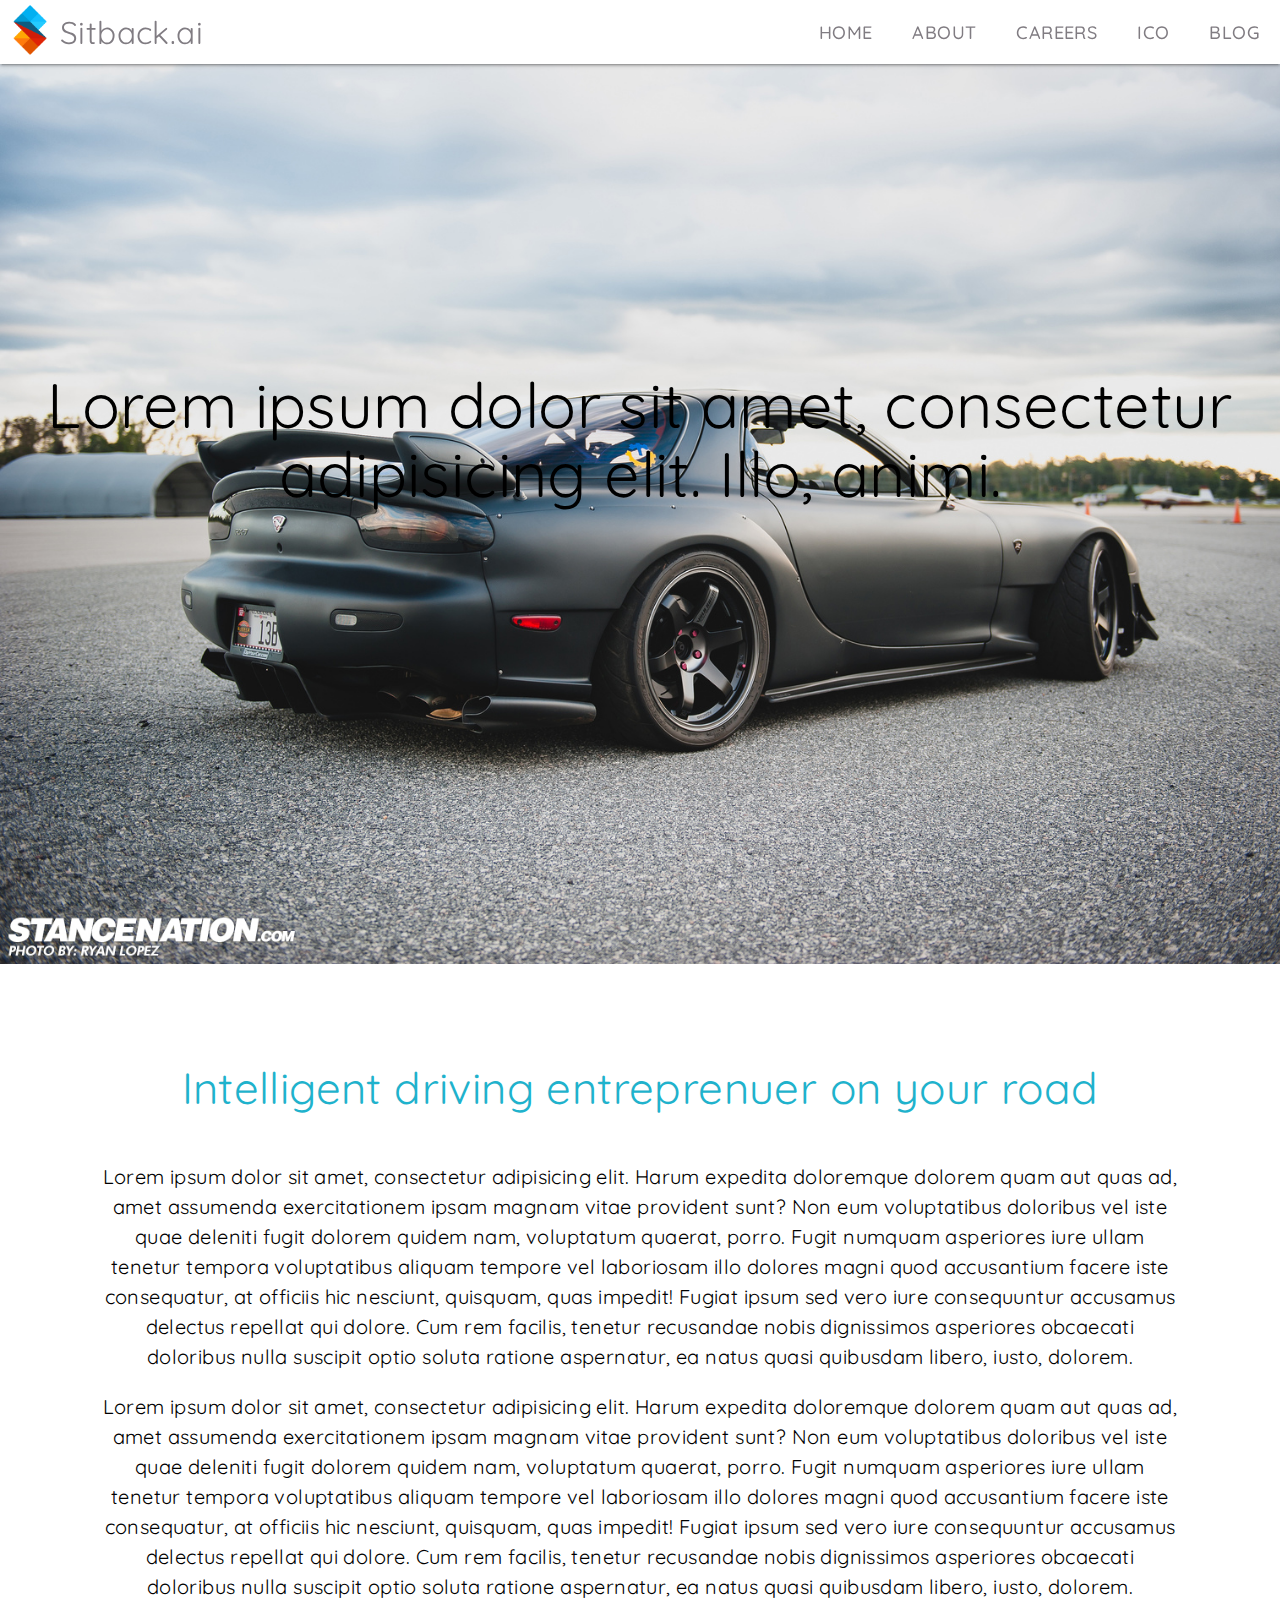
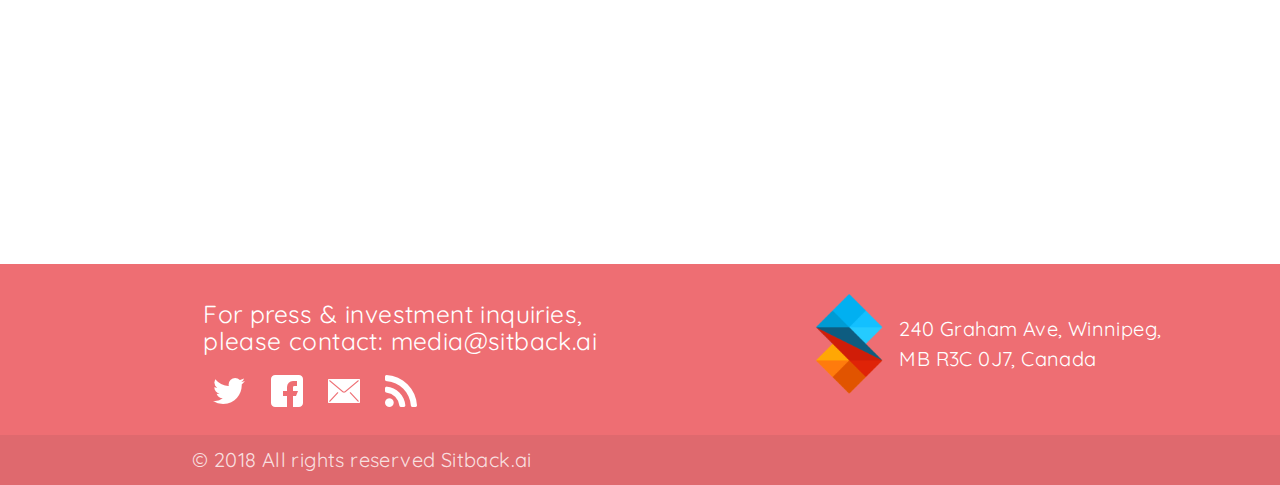
<file: index.html>
<html>
	<head>
		<title>Sitback.ai</title>
		<link rel="shortcut icon" type="image/x-icon" href="images/logo.png" />
		<link rel="stylesheet" href="css/materialize.css">
		<link rel="stylesheet" href="css/styles.css">
		<link href="https://fonts.googleapis.com/css?family=Quicksand" rel="stylesheet">
		<script src="js/materialize.js"></script>
		<script src="js/main.js"></script>
			
		
	</head>

	<body>


		<div class="navbar-fixed">
			<nav>
			    <div class="navbar-wrapper">
			      <img class="logo" src="images/logo.png" alt="logo">
			      <a href="main.html" class="brand-logo">Sitback.ai</a>
			      <ul id="nav-mobile" class="right hide-on-med-and-down">
			        <li><strong><a href="main.html">HOME</a></strong></li>
			        <li><strong><a href="#about">ABOUT</a></strong></li>
			        <li><strong><a href="careers.html">CAREERS</a></strong></li>
			        <li><strong><a href="sitbackICO.html">ICO</a></strong></li>
			        <li><strong><a href="blog.html">BLOG</a></strong></li>
			      </ul>
			    </div>
			</nav>
		</div>
	  

	    <div class="row">
		    <div class="container col s12 m12 l12">

		      <div id="home" class="section scrollspy">
		        <h1 class="center">Lorem ipsum dolor sit amet, consectetur adipisicing elit. Illo, animi.</h1>
		      </div>

		      <div id="about" class="section scrollspy">
		        <h3>Intelligent driving entreprenuer on your road </h3>

		        <br>

		        <p>Lorem ipsum dolor sit amet, consectetur adipisicing elit. Harum expedita doloremque dolorem quam aut quas ad, amet assumenda exercitationem ipsam magnam vitae provident sunt? Non eum voluptatibus doloribus vel iste quae deleniti fugit dolorem quidem nam, voluptatum quaerat, porro. Fugit numquam asperiores iure ullam tenetur tempora voluptatibus aliquam tempore vel laboriosam illo dolores magni quod accusantium facere iste consequatur, at officiis hic nesciunt, quisquam, quas impedit! Fugiat ipsum sed vero iure consequuntur accusamus delectus repellat qui dolore. Cum rem facilis, tenetur recusandae nobis dignissimos asperiores obcaecati doloribus nulla suscipit optio soluta ratione aspernatur, ea natus quasi quibusdam libero, iusto, dolorem.</p>
		   
		        <p>Lorem ipsum dolor sit amet, consectetur adipisicing elit. Harum expedita doloremque dolorem quam aut quas ad, amet assumenda exercitationem ipsam magnam vitae provident sunt? Non eum voluptatibus doloribus vel iste quae deleniti fugit dolorem quidem nam, voluptatum quaerat, porro. Fugit numquam asperiores iure ullam tenetur tempora voluptatibus aliquam tempore vel laboriosam illo dolores magni quod accusantium facere iste consequatur, at officiis hic nesciunt, quisquam, quas impedit! Fugiat ipsum sed vero iure consequuntur accusamus delectus repellat qui dolore. Cum rem facilis, tenetur recusandae nobis dignissimos asperiores obcaecati doloribus nulla suscipit optio soluta ratione aspernatur, ea natus quasi quibusdam libero, iusto, dolorem.</p>


		      </div>

   			</div>
		</div>

		<footer class="page-footer">

            <div class="container">
	            <div class="row">
	              <div class="col l6 s6">
	                <h5 class="white-text">For press & investment inquiries, please contact: media@sitback.ai</h5>
	                
	                <ul class="social-media">
	                  <li><a class="grey-text text-lighten-3" href="#!"><img src="images/twitter.png" alt=""></a></li>
	                  <li><a class="grey-text text-lighten-3" href="#!"><img src="images/facebook.png" alt=""></a></li>
	                  <li><a class="grey-text text-lighten-3" href="#!"><img src="images/gmail.png" alt=""></a></li>
	                  <li><a class="grey-text text-lighten-3" href="#!"><img src="images/rss.png" alt=""></a></li>
	                  
	                </ul>
	              </div>
	              <div class="footer-inline col l4 offset-l2 s4">
	               		<img class="footer-logo" src="images/logo.png" alt="">
	               		<p>240 Graham Ave, Winnipeg, MB R3C 0J7, Canada</p>
	              </div>
	            </div>
            </div>

            <div class="footer-copyright">
              <div class="container">
              © 2018 All rights reserved Sitback.ai
              </div>
            </div>
        </footer>
		

	</body>
</html>
</file>
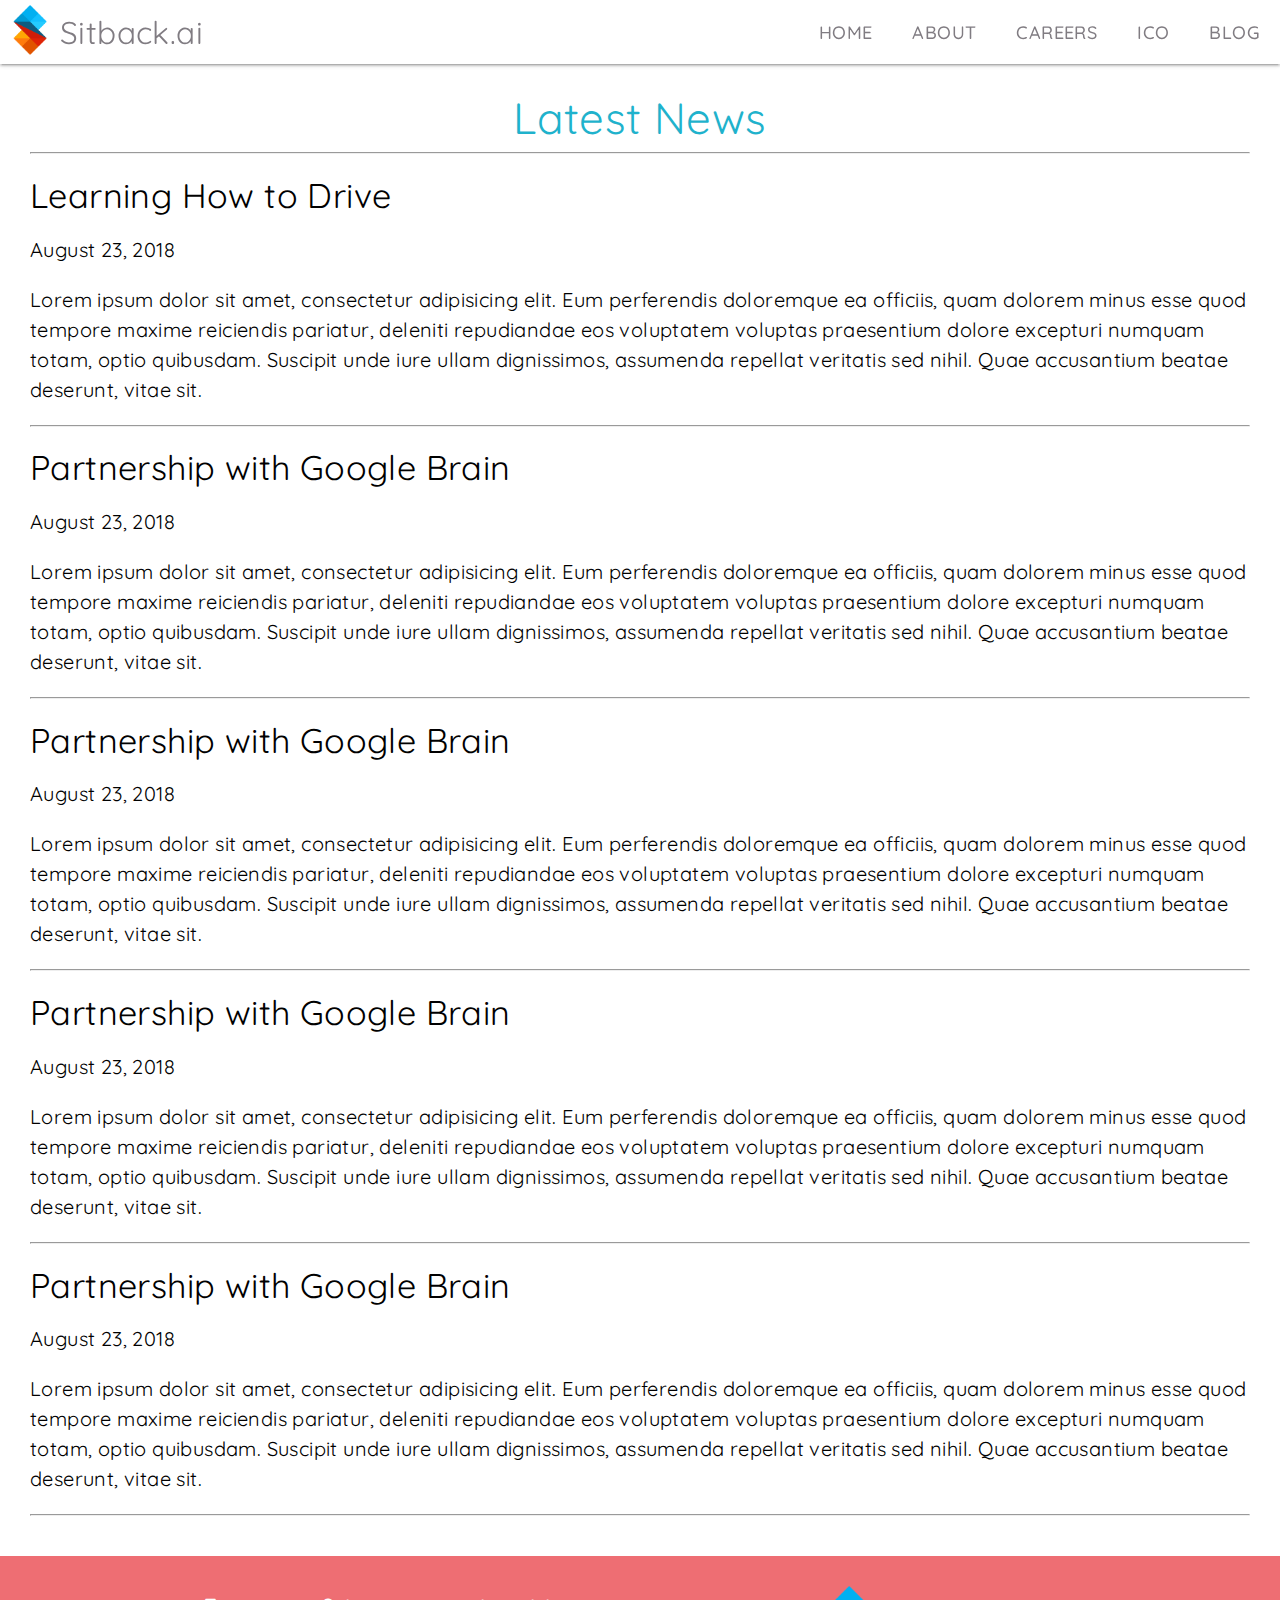
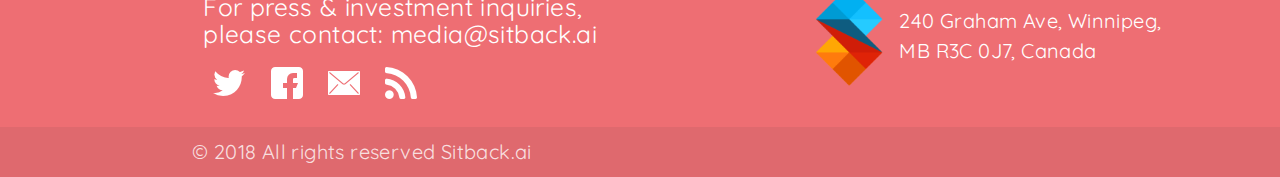
<file: blog.html>
<html>
	<head>
		<title>Sitback.ai</title>
		<link rel="shortcut icon" type="image/x-icon" href="images/logo.png" />
		<link rel="stylesheet" href="css/materialize.css">
		<link rel="stylesheet" href="css/styles.css">
		<link href="https://fonts.googleapis.com/css?family=Quicksand" rel="stylesheet">
		<script src="js/materialize.js"></script>
		<script src="js/main.js"></script>
			
		
	</head>

	<body>

		<div class="navbar-fixed">
			<nav>
			    <div class="navbar-wrapper">
			      <img class="logo" src="images/logo.png" alt="logo">
			      <a href="index.html" class="brand-logo">Sitback.ai</a>
			      <ul id="nav-mobile" class="right hide-on-med-and-down">
			        <li><strong><a href="index.html">HOME</a></strong></li>
			        <li><strong><a href="index.html#about">ABOUT</a></strong></li>
			        <li><strong><a href="careers.html">CAREERS</a></strong></li>
			        <li><strong><a href="sitbackICO.html">ICO</a></strong></li>
			        <li><strong><a href="blog.html">BLOG</a></strong></li>
			      </ul>
			    </div>
			</nav>
		</div>
	  

	    <div class="row">
		    <div class="container col s12 m12 l12">
		        <div id="blog-section" class="section scrollspy">
			        <h3>Latest News</h3>
			        <hr>

			        <a class="article-link" href="#">
				        <article>
				        	<h4>Learning How to Drive</h4>
				        	<p>August 23, 2018</p>
				        	<p>Lorem ipsum dolor sit amet, consectetur adipisicing elit. Eum perferendis doloremque ea officiis, quam dolorem minus esse quod tempore maxime reiciendis pariatur, deleniti repudiandae eos voluptatem voluptas praesentium dolore excepturi numquam totam, optio quibusdam. Suscipit unde iure ullam dignissimos, assumenda repellat veritatis sed nihil. Quae accusantium beatae deserunt, vitae sit.</p>
				        	<hr>
				        </article>
			        </a>

			        <a class="article-link" href="#">
				        <article>
				        	<h4>Partnership with Google Brain</h4>
				        	<p>August 23, 2018</p>
				        	<p>Lorem ipsum dolor sit amet, consectetur adipisicing elit. Eum perferendis doloremque ea officiis, quam dolorem minus esse quod tempore maxime reiciendis pariatur, deleniti repudiandae eos voluptatem voluptas praesentium dolore excepturi numquam totam, optio quibusdam. Suscipit unde iure ullam dignissimos, assumenda repellat veritatis sed nihil. Quae accusantium beatae deserunt, vitae sit.</p>
				        	<hr>
				        </article>

				        <a class="article-link" href="#">
				        <article>
				        	<h4>Partnership with Google Brain</h4>
				        	<p>August 23, 2018</p>
				        	<p>Lorem ipsum dolor sit amet, consectetur adipisicing elit. Eum perferendis doloremque ea officiis, quam dolorem minus esse quod tempore maxime reiciendis pariatur, deleniti repudiandae eos voluptatem voluptas praesentium dolore excepturi numquam totam, optio quibusdam. Suscipit unde iure ullam dignissimos, assumenda repellat veritatis sed nihil. Quae accusantium beatae deserunt, vitae sit.</p>
				        	<hr>
				        </article>

				        <a class="article-link" href="#">
				        <article>
				        	<h4>Partnership with Google Brain</h4>
				        	<p>August 23, 2018</p>
				        	<p>Lorem ipsum dolor sit amet, consectetur adipisicing elit. Eum perferendis doloremque ea officiis, quam dolorem minus esse quod tempore maxime reiciendis pariatur, deleniti repudiandae eos voluptatem voluptas praesentium dolore excepturi numquam totam, optio quibusdam. Suscipit unde iure ullam dignissimos, assumenda repellat veritatis sed nihil. Quae accusantium beatae deserunt, vitae sit.</p>
				        	<hr>
				        </article>

				        <a class="article-link" href="#">
				        <article>
				        	<h4>Partnership with Google Brain</h4>
				        	<p>August 23, 2018</p>
				        	<p>Lorem ipsum dolor sit amet, consectetur adipisicing elit. Eum perferendis doloremque ea officiis, quam dolorem minus esse quod tempore maxime reiciendis pariatur, deleniti repudiandae eos voluptatem voluptas praesentium dolore excepturi numquam totam, optio quibusdam. Suscipit unde iure ullam dignissimos, assumenda repellat veritatis sed nihil. Quae accusantium beatae deserunt, vitae sit.</p>
				        	<hr>
				        </article>
			        </a>
		      	</div>
   			</div>
		</div>

		<footer class="page-footer">

            <div class="container">
	            <div class="row">
	              <div class="col l6 s6">
	                <h5 class="white-text">For press & investment inquiries, please contact: media@sitback.ai</h5>
	                
	                <ul class="social-media">
	                  <li><a class="grey-text text-lighten-3" href="#!"><img src="images/twitter.png" alt=""></a></li>
	                  <li><a class="grey-text text-lighten-3" href="#!"><img src="images/facebook.png" alt=""></a></li>
	                  <li><a class="grey-text text-lighten-3" href="#!"><img src="images/gmail.png" alt=""></a></li>
	                  <li><a class="grey-text text-lighten-3" href="#!"><img src="images/rss.png" alt=""></a></li>
	                  
	                </ul>
	              </div>
	              <div class="footer-inline col l4 offset-l2 s4">
	               		<img class="footer-logo" src="images/logo.png" alt="">
	               		<p>240 Graham Ave, Winnipeg, MB R3C 0J7, Canada</p>
	              </div>
	            </div>
            </div>

            <div class="footer-copyright">
              <div class="container">
              © 2018 All rights reserved Sitback.ai
              </div>
            </div>
        </footer>
		

  		
	 
	</body>
</html>
</file>
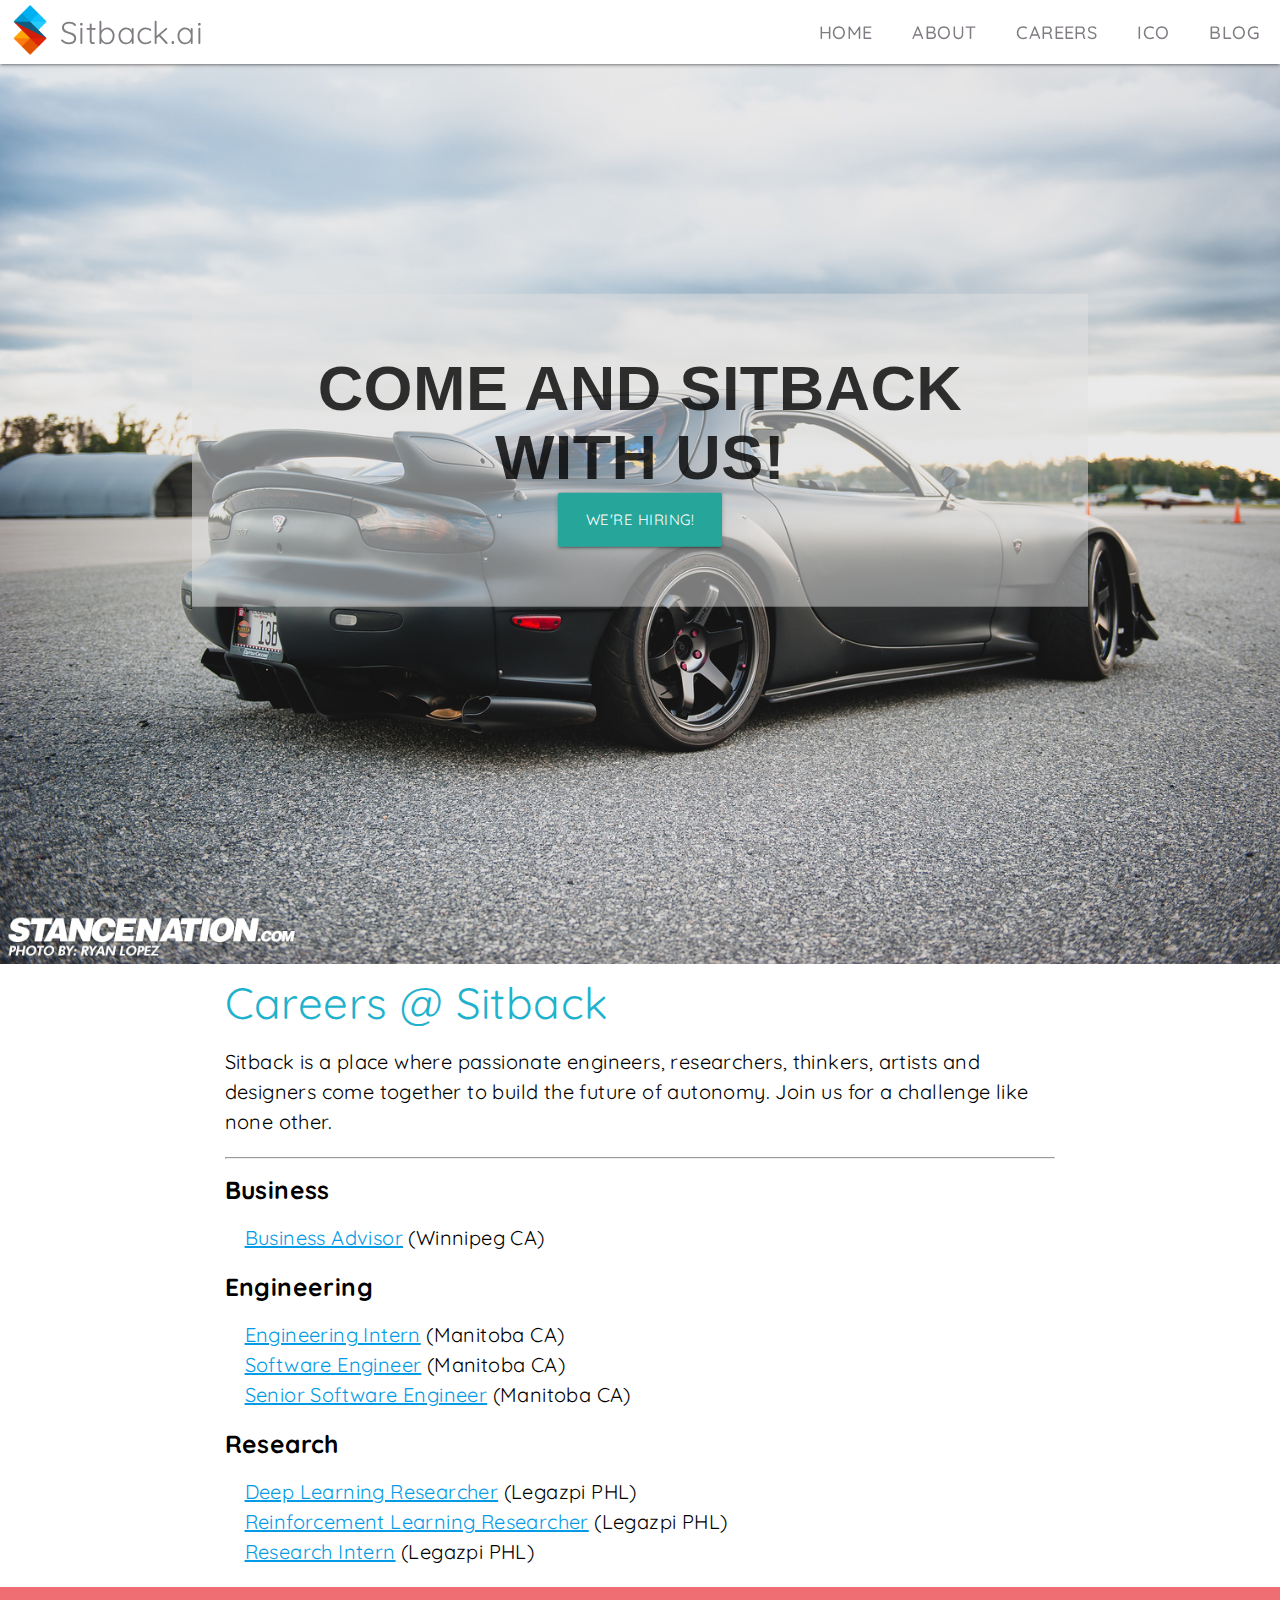
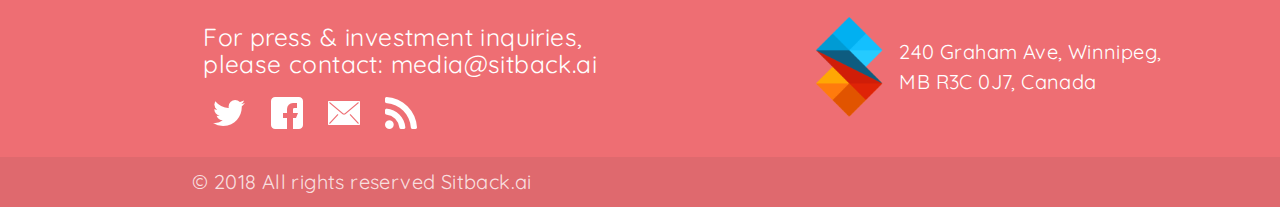
<file: careers.html>
<html>
	<head>
		<title>Sitback.ai</title>
		<link rel="shortcut icon" type="image/x-icon" href="images/logo.png" />
		<link rel="stylesheet" href="css/materialize.css">
		<link rel="stylesheet" href="css/styles.css">
		<link href="https://fonts.googleapis.com/css?family=Quicksand" rel="stylesheet">
		<script src="js/materialize.js"></script>
		<script src="js/main.js"></script>
			
		
	</head>

	<body>


		<div class="navbar-fixed">
			<nav>
			    <div class="navbar-wrapper">
			      <img class="logo" src="images/logo.png" alt="logo">
			      <a href="index.html" class="brand-logo">Sitback.ai</a>
			      <ul id="nav-mobile" class="right hide-on-med-and-down">
			        <li><strong><a href="index.html">HOME</a></strong></li>
			        <li><strong><a href="index.html#about">ABOUT</a></strong></li>
			        <li><strong><a href="careers.html">CAREERS</a></strong></li>
			        <li><strong><a href="sitbackICO.html">ICO</a></strong></li>
			        <li><strong><a href="blog.html">BLOG</a></strong></li>
			      </ul>
			    </div>
			</nav>
		</div>
	  

	    <div class="row">
		    <div class="container col s12 m12 l12">

		      <div id="home" class="section">
			      <div class="center-career">
			      	 <h1 class="career-heading-font">COME AND SITBACK WITH US!</h1>
			       	 <a href="#careerList" class="waves-effect waves-light btn-large">WE'RE HIRING!</a>
			      </div>
		      </div>

		      <div id="careerList" class="section scrollspy">

			    <div class="col s8 m8 l8 offset-l2 offset-s2 offset-m2">
			        <h3>Careers @ Sitback</h3>  
			        <p>
						Sitback is a place where passionate engineers, researchers, thinkers, artists and designers come together to build the future of autonomy. Join us for a challenge like none other.
					</p>

					<hr>
				<div class="career-nav">
					<h5 class="strong">Business</h5>
						<ul>
							<li><a href="#">Business Advisor</a> (Winnipeg CA)</li>
						</ul>
						

					<h5 class="strong">Engineering</h5>
						<ul>
							<li><a href="#">Engineering Intern</a> (Manitoba CA)</li>
							<li><a href="#">Software Engineer</a> (Manitoba CA)</li>
							<li><a href="#">Senior Software Engineer</a> (Manitoba CA)</li>
						</ul>
						
			
					<h5 class="strong">Research</h5>
						<ul>
							<li><a href="#">Deep Learning Researcher</a> (Legazpi PHL)</li>
							<li><a href="#">Reinforcement Learning Researcher</a> (Legazpi PHL)</li>
							<li><a href="#">Research Intern</a> (Legazpi PHL)</li>
						</ul>
				</div>	
						
						

			       


				</div>

		      </div>

   			</div>
		</div>

		<footer class="page-footer">

            <div class="container">
	            <div class="row">
	              <div class="col l6 s6">
	                <h5 class="white-text">For press & investment inquiries, please contact: media@sitback.ai</h5>
	                
	                <ul class="social-media">
	                  <li><a class="grey-text text-lighten-3" href="#!"><img src="images/twitter.png" alt=""></a></li>
	                  <li><a class="grey-text text-lighten-3" href="#!"><img src="images/facebook.png" alt=""></a></li>
	                  <li><a class="grey-text text-lighten-3" href="#!"><img src="images/gmail.png" alt=""></a></li>
	                  <li><a class="grey-text text-lighten-3" href="#!"><img src="images/rss.png" alt=""></a></li>
	                  
	                </ul>
	              </div>
	              <div class="footer-inline col l4 offset-l2 s4">
	               		<img class="footer-logo" src="images/logo.png" alt="">
	               		<p>240 Graham Ave, Winnipeg, MB R3C 0J7, Canada</p>
	              </div>
	            </div>
            </div>

            <div class="footer-copyright">
              <div class="container">
              © 2018 All rights reserved Sitback.ai
              </div>
            </div>
        </footer>
		

	</body>
</html>
</file>
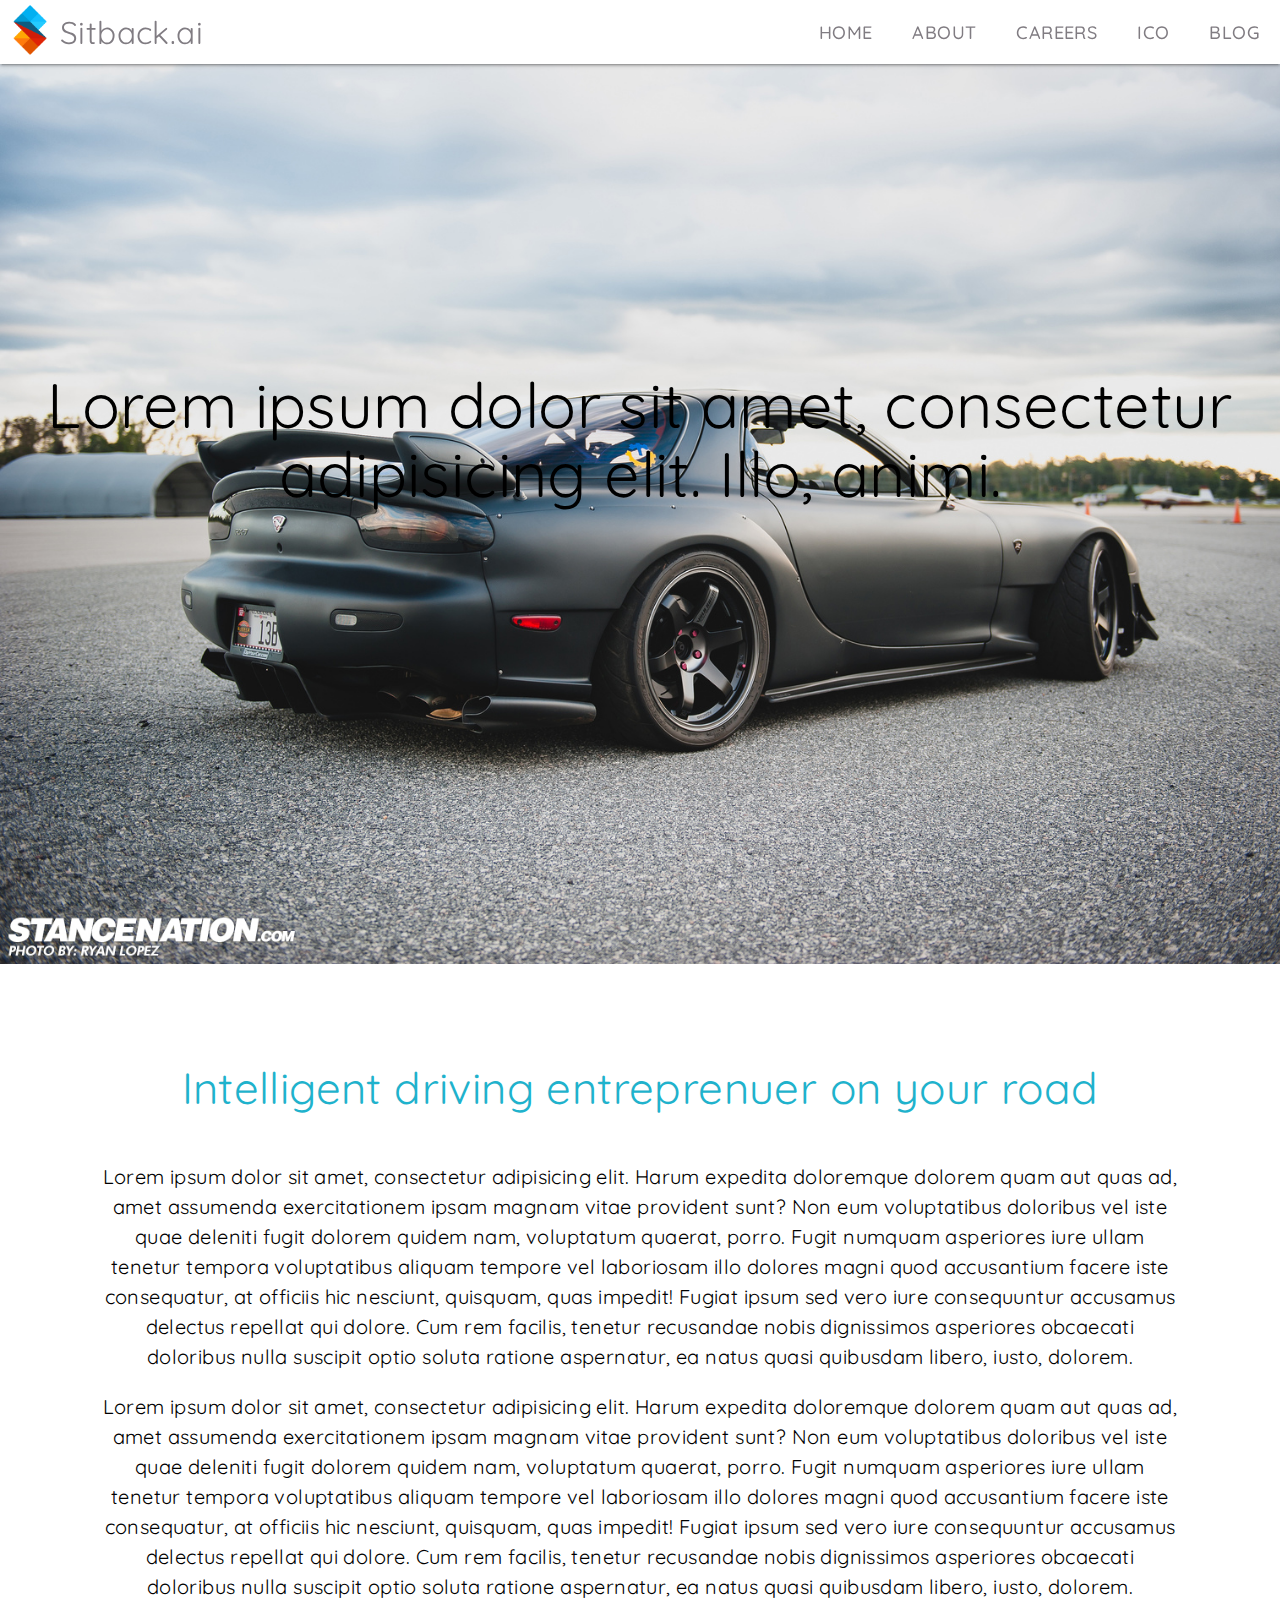
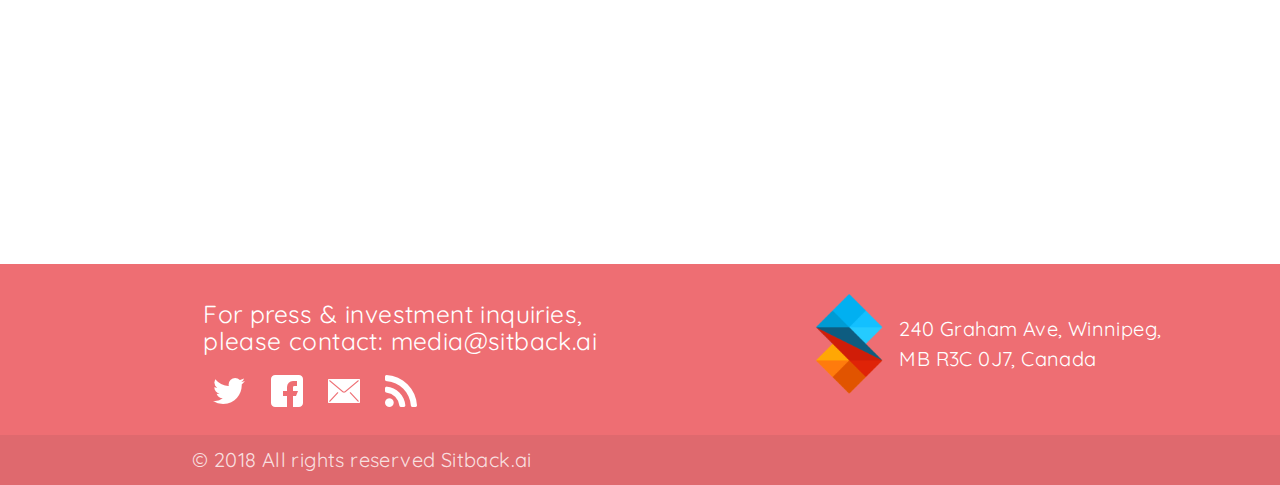
<file: main.html>
<html>
	<head>
		<title>Sitback.ai</title>
		<link rel="shortcut icon" type="image/x-icon" href="images/logo.png" />
		<link rel="stylesheet" href="css/materialize.css">
		<link rel="stylesheet" href="css/styles.css">
		<link href="https://fonts.googleapis.com/css?family=Quicksand" rel="stylesheet">
		<script src="js/materialize.js"></script>
		<script src="js/main.js"></script>
			
		
	</head>

	<body>


		<div class="navbar-fixed">
			<nav>
			    <div class="navbar-wrapper">
			      <img class="logo" src="images/logo.png" alt="logo">
			      <a href="index.html" class="brand-logo">Sitback.ai</a>
			      <ul id="nav-mobile" class="right hide-on-med-and-down">
			        <li><strong><a href="index.html">HOME</a></strong></li>
			        <li><strong><a href="#about">ABOUT</a></strong></li>
			        <li><strong><a href="careers.html">CAREERS</a></strong></li>
			        <li><strong><a href="sitbackICO.html">ICO</a></strong></li>
			        <li><strong><a href="blog.html">BLOG</a></strong></li>
			      </ul>
			    </div>
			</nav>
		</div>
	  

	    <div class="row">
		    <div class="container col s12 m12 l12">

		      <div id="home" class="section scrollspy">
		        <h1 class="center">Lorem ipsum dolor sit amet, consectetur adipisicing elit. Illo, animi.</h1>
		      </div>

		      <div id="about" class="section scrollspy">
		        <h3>Intelligent driving entreprenuer on your road </h3>

		        <br>

		        <p>Lorem ipsum dolor sit amet, consectetur adipisicing elit. Harum expedita doloremque dolorem quam aut quas ad, amet assumenda exercitationem ipsam magnam vitae provident sunt? Non eum voluptatibus doloribus vel iste quae deleniti fugit dolorem quidem nam, voluptatum quaerat, porro. Fugit numquam asperiores iure ullam tenetur tempora voluptatibus aliquam tempore vel laboriosam illo dolores magni quod accusantium facere iste consequatur, at officiis hic nesciunt, quisquam, quas impedit! Fugiat ipsum sed vero iure consequuntur accusamus delectus repellat qui dolore. Cum rem facilis, tenetur recusandae nobis dignissimos asperiores obcaecati doloribus nulla suscipit optio soluta ratione aspernatur, ea natus quasi quibusdam libero, iusto, dolorem.</p>
		   
		        <p>Lorem ipsum dolor sit amet, consectetur adipisicing elit. Harum expedita doloremque dolorem quam aut quas ad, amet assumenda exercitationem ipsam magnam vitae provident sunt? Non eum voluptatibus doloribus vel iste quae deleniti fugit dolorem quidem nam, voluptatum quaerat, porro. Fugit numquam asperiores iure ullam tenetur tempora voluptatibus aliquam tempore vel laboriosam illo dolores magni quod accusantium facere iste consequatur, at officiis hic nesciunt, quisquam, quas impedit! Fugiat ipsum sed vero iure consequuntur accusamus delectus repellat qui dolore. Cum rem facilis, tenetur recusandae nobis dignissimos asperiores obcaecati doloribus nulla suscipit optio soluta ratione aspernatur, ea natus quasi quibusdam libero, iusto, dolorem.</p>


		      </div>

   			</div>
		</div>

		<footer class="page-footer">

            <div class="container">
	            <div class="row">
	              <div class="col l6 s6">
	                <h5 class="white-text">For press & investment inquiries, please contact: media@sitback.ai</h5>
	                
	                <ul class="social-media">
	                  <li><a class="grey-text text-lighten-3" href="#!"><img src="images/twitter.png" alt=""></a></li>
	                  <li><a class="grey-text text-lighten-3" href="#!"><img src="images/facebook.png" alt=""></a></li>
	                  <li><a class="grey-text text-lighten-3" href="#!"><img src="images/gmail.png" alt=""></a></li>
	                  <li><a class="grey-text text-lighten-3" href="#!"><img src="images/rss.png" alt=""></a></li>
	                  
	                </ul>
	              </div>
	              <div class="footer-inline col l4 offset-l2 s4">
	               		<img class="footer-logo" src="images/logo.png" alt="">
	               		<p>240 Graham Ave, Winnipeg, MB R3C 0J7, Canada</p>
	              </div>
	            </div>
            </div>

            <div class="footer-copyright">
              <div class="container">
              © 2018 All rights reserved Sitback.ai
              </div>
            </div>
        </footer>
		

	</body>
</html>
</file>
<file: css/styles.css>
body{
	font-family: 'Quicksand', sans-serif;
    font-weight: 400;
    font-style: normal;
    font-size: 20px;
    letter-spacing: .02em;
    line-height: 1.5em;
    text-transform: none;
    color: #000;


}

h1, h3, .row{
	margin: 0;
}

h3{
	color: #1fb2cc;
}
nav{
	background-color: #fff;
}

nav ul a:hover {
    color: black;
    background-color: transparent;
}

nav ul a {
     padding: 0px;
     display: inline;
     color: rgba(128, 124, 130);
     font-size: 18px;
}

nav ul li{
     padding: 0 20px;
}

.btn-large:focus{
	background-color: rgb(0,220,199, .9)
}

.brand-logo{
	color: rgba(128, 124, 130) !important;
}

.blog-card-link{
	color: black;
}

.logo{
	width: 50px;
    height: 50px;
    margin: 5px;
}

.article-link{
	color: black;
}

.strong{
	font-weight: bolder;
}

.career-nav a{
	text-decoration: underline;
	margin-left: 20px;
}

.center{
    height: 80vh;
    display: flex;
    justify-content: center;
    align-items: center;
}

.career-heading-font{
	font-family: arial;
	font-weight: bolder;
	color: rgb(0,0,0, .8) !important;
}

.center-career{
   background-color: rgba(225,225,225, .5);
   padding: 60px;
   width: 70%;
   text-align: center;
   position: absolute;
   top: 50%;
   left: 50%;
   transform: translate(-50%, -50%);
}

.container{
	padding: 0 !important;
}

.social-media li{
	display: inline;
	padding: 10px;
}

.footer-logo{
	width: 100px;
	height: 100px;
}

.footer-inline{
	display: -webkit-inline-box;
	padding: 10px !important;
}
#home{
	background-image: url("../images/car.jpg");
	background-size: cover;
}

#about{
	background-color: white;
	text-align: center;
	padding: 100px;
}

#blog-section{
	background-color: white;
	padding: 30px;
}

#blog-section h3{
	text-align: center;
}

#home, #about, #blog-section{
	min-height: 100vh;
	width: 100%;
}
</file>
